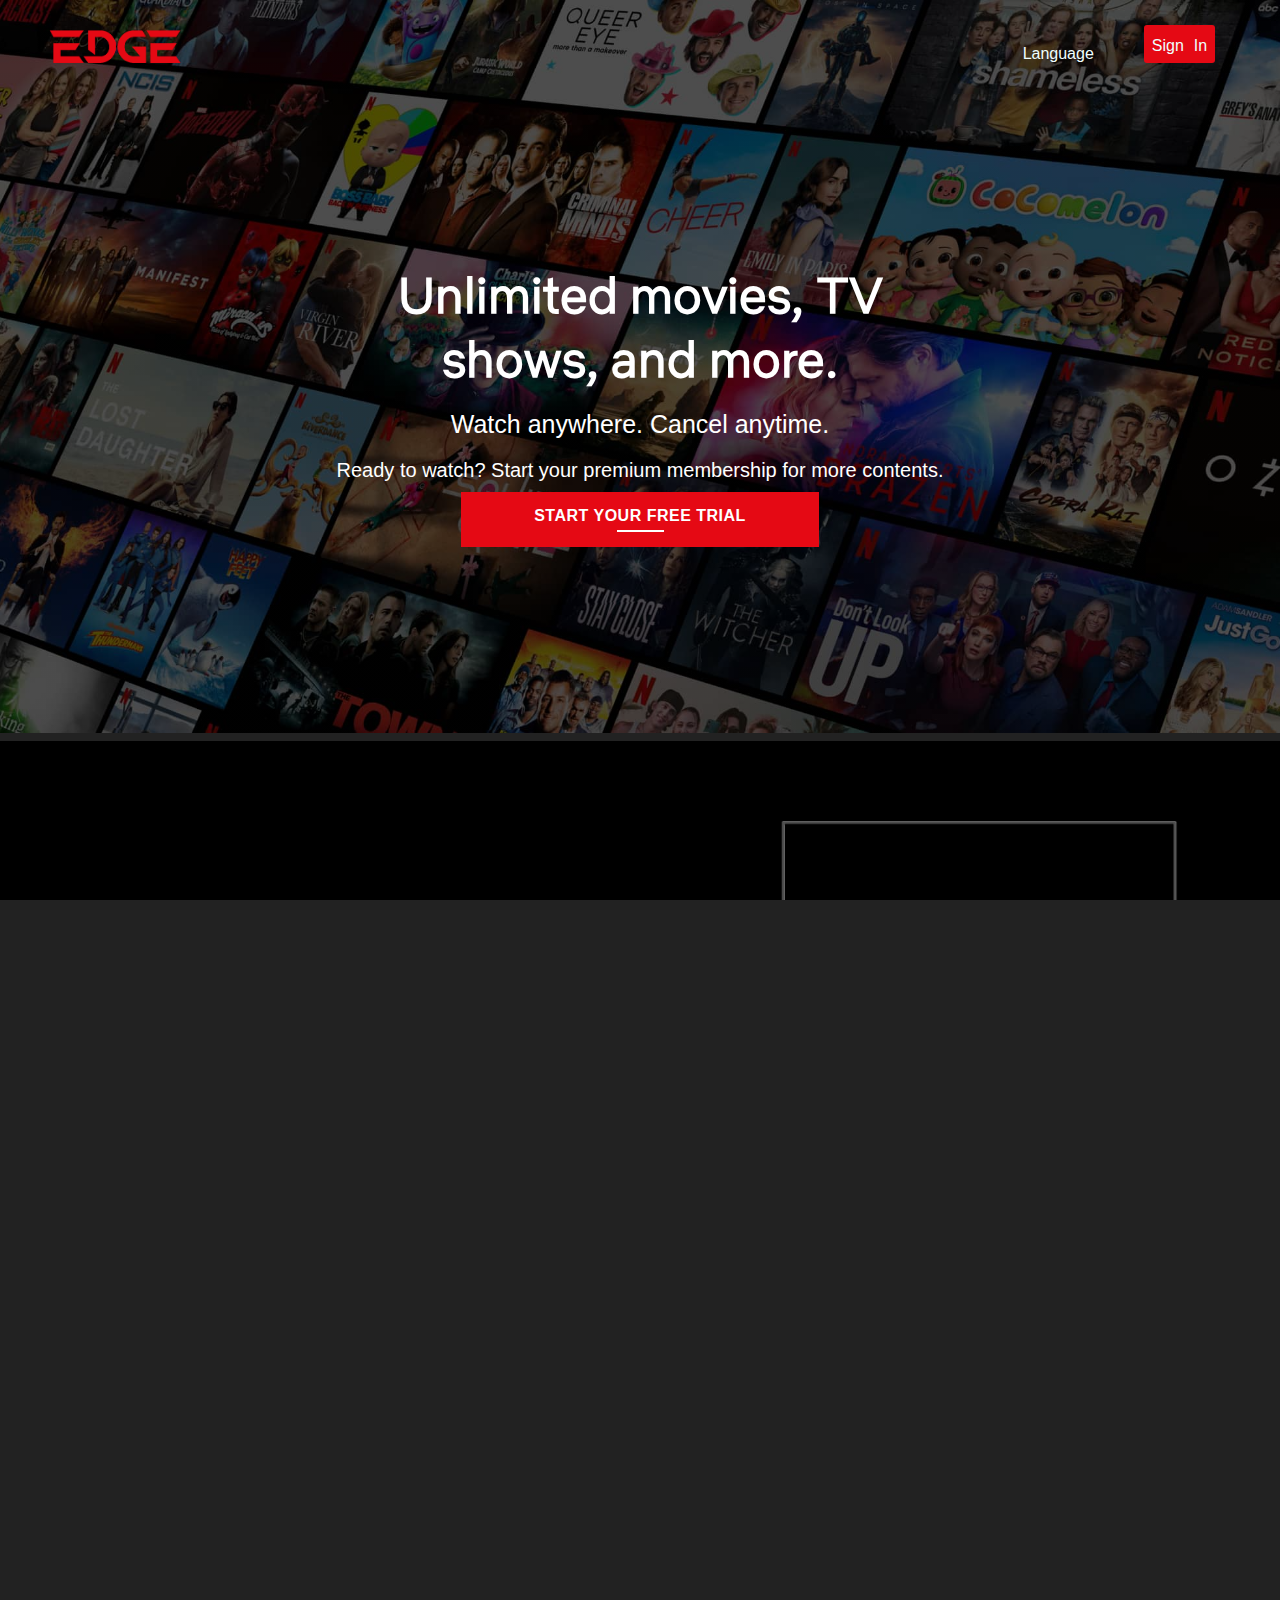
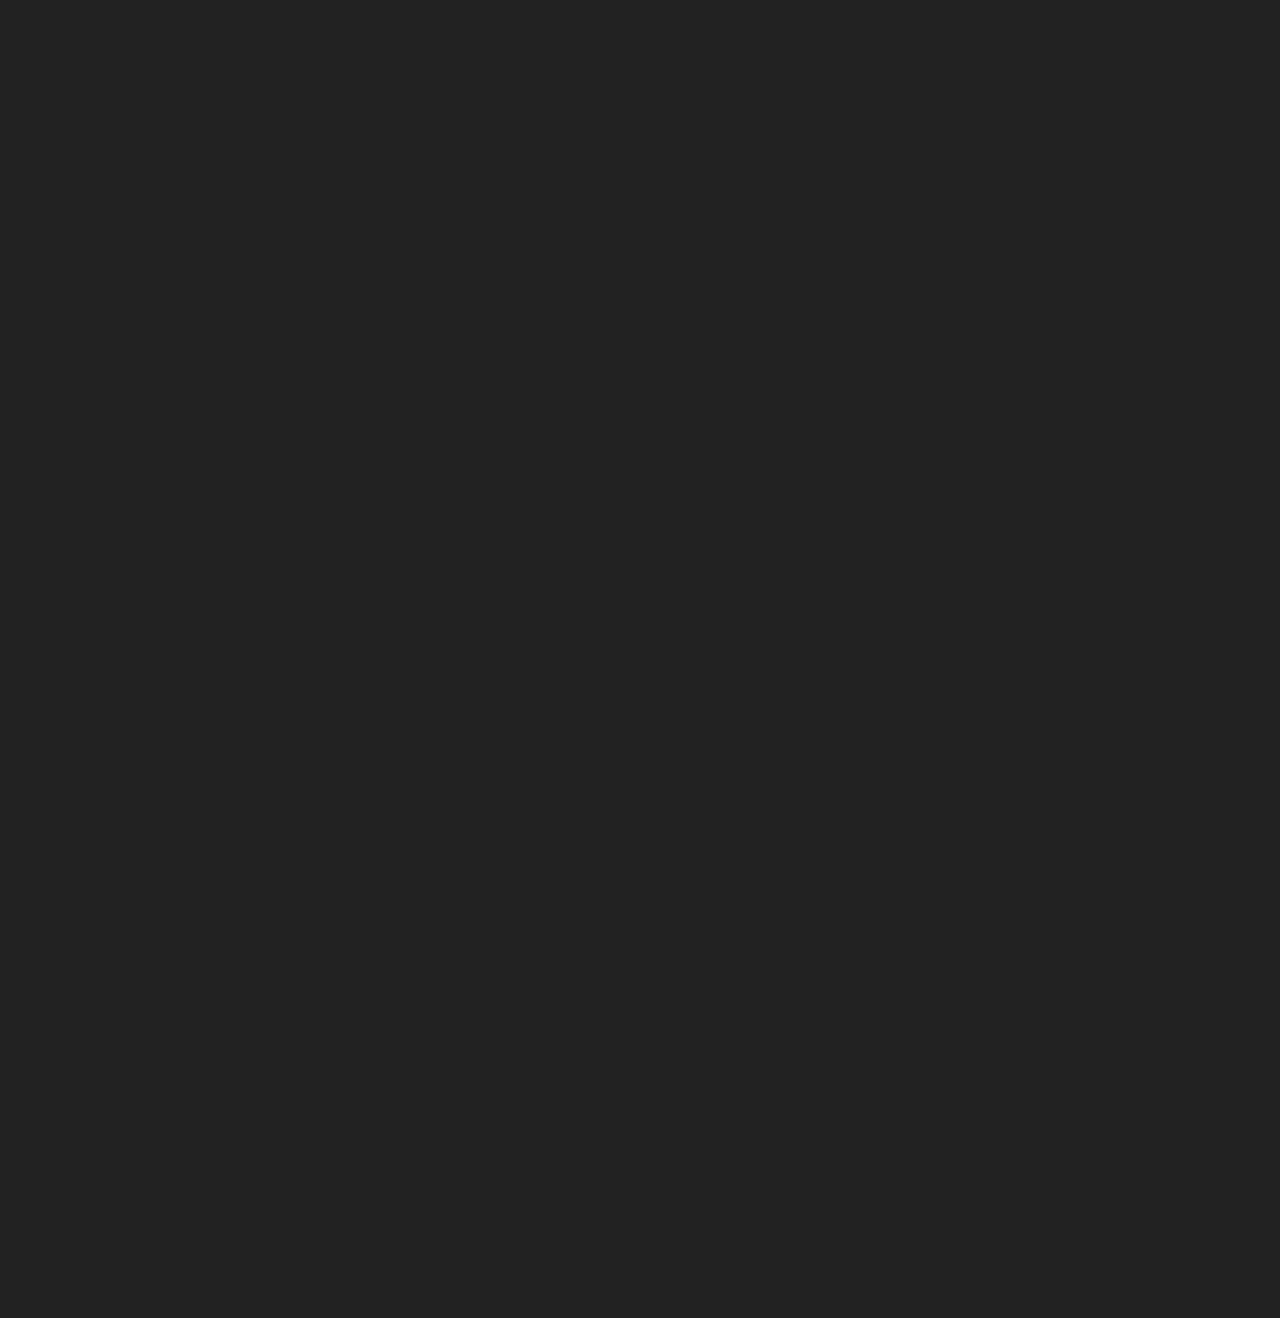
<file: index.html>
<!DOCTYPE html>
<html lang="en">

<head>
    <meta charset="UTF-8">
    <meta http-equiv="X-UA-Compatible" content="IE=edge">
    <meta name="viewport" content="width=, initial-scale=1.0">
    <title>Edge - Watch TV Shows Online, Watch Movies Online</title>
    <link rel="stylesheet" href="css/style.css">
</head>

<body>
    <div class="gross">
        <header>
            <div class="wrapper">
                <div class="nav">
                    <div class="logo">
                        <img src="images/logo.png" alt="Edgyy">
                    </div>
                    <ul class="nav-area">
                        <li><a href="#">Language</a></li>
                        <li><a href="#"><p>Sign In</p></a></li>
                    </ul>
                </div>
            </div>
            <div class="clear"></div>
            <div class="intro">
                <h1>Unlimited movies, TV shows, and more.</h1><br>
                <h2>Watch anywhere. Cancel anytime.</h2><br>
                <h3>Ready to watch? Start your premium membership for more contents.</h3>
                <div class="trial">
                    <a href="trial.html">
                        <p>START YOUR FREE TRIAL</p>
                    </a>
                </div>
            </div>
        </header>
        <div id="first">
            <div class="container">
                <div class="box-a1">
                    <h4>Enjoy on your TV.</h4><br>
                    <h5>Watch on Smart TVs, Playstation, Xbox, Chromecast, Apple TV, Blu-ray players, and more.</h5>
                </div>
                <div class="box-b1">
                    <img src="images/tv.png" alt="">
                </div>
            </div>
        </div>
        <div id="second">
            <div class="container">
                <div class="box-a2">
                    <img src="images/mobile.jpg" alt="">
                </div>
                <div class="box-b2">
                    <h6>Download your shows to watch offline.</h6><br>
                    <h1>Save your favorites easily and always have something to watch.</h1>
                </div>
            </div>
        </div>
        <div id="third">
            <div class="container">
                <div class="box-a3">
                    <h2>Watch everywhere.</h2><br>
                    <h3>Stream unlimited movies and TV shows on your phone, tablet, laptop, and TV without paying more.
                    </h3>
                </div>
                <div class="box-b3">
                    <img src="images/apple.png" alt="">
                </div>
            </div>
        </div>
        <div id="forth">
            <div class="container">
                <div class="box-a4">
                    <img src="images/kids.png" alt="">
                </div>
                <div class="box-b4">
                    <h4>Create profiles for kids.</h4><br>
                    <h5>Send kids on adventures with their favorite characters in a space made just for them—free with
                        your
                        membership.</h5>
                </div>
            </div>
        </div>
        <!-- <div id="fifth">
            <div class="container">
                <div class="box-a5">
                    Box-5
                </div>
                <div class="box-b5"></div>
            </div>
        </div> -->
    </div>
    <footer>
        <div class="footer-content">
            This is footer
        </div>
        <div class="footer-bottom">
            Edge &copy; 2001-2022 <a href="https://www.isbn-us.com/how-to-create-a-copyright-page/"> All Rights
                Reserved </a> | Designed by Ted
        </div>
    </footer>
</body>

</html>
</file>
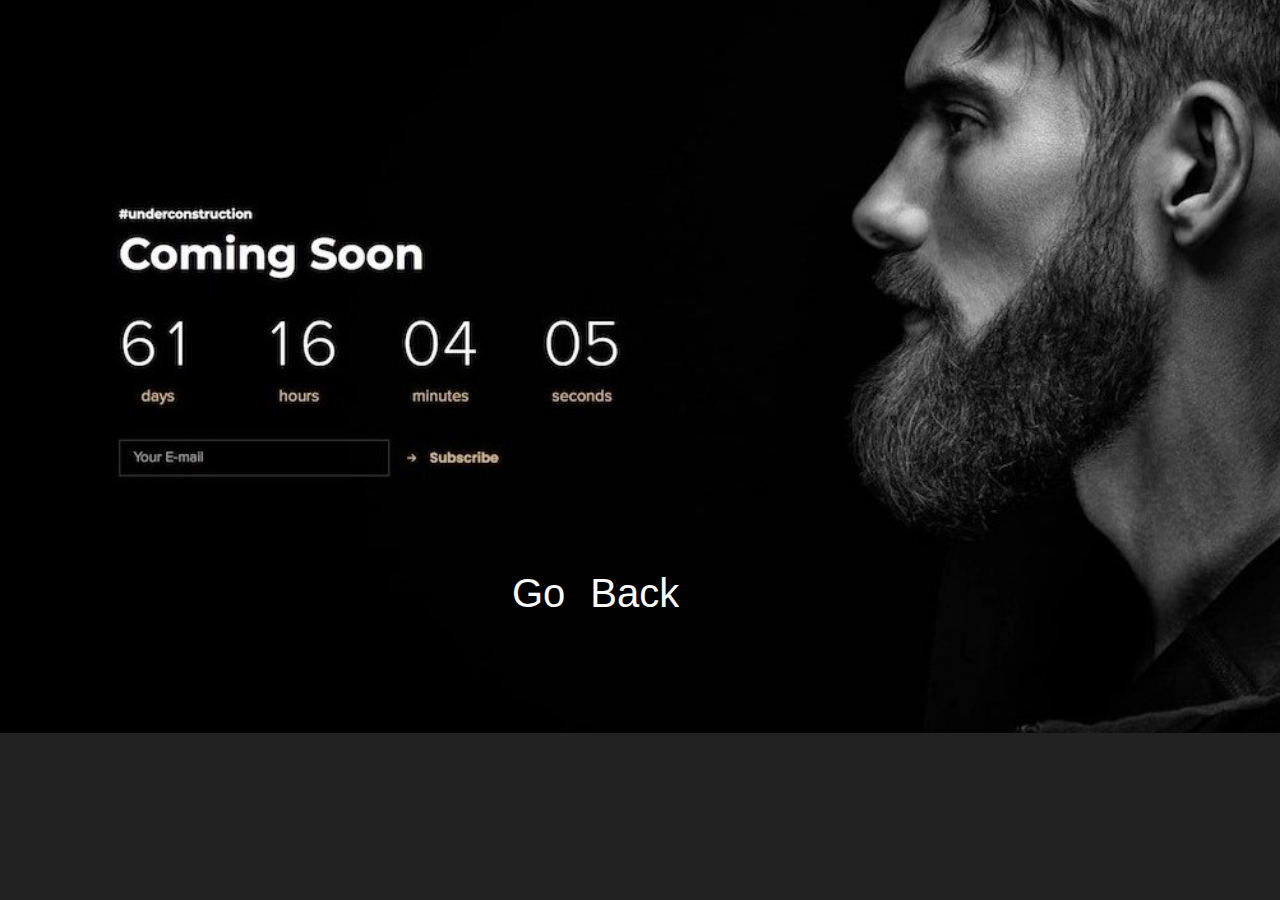
<file: trial.html>
<!DOCTYPE html>
<html lang="en">
<head>
    <meta charset="UTF-8">
    <meta http-equiv="X-UA-Compatible" content="IE=edge">
    <meta name="viewport" content="width=device-width, initial-scale=1.0">
    <title>Document</title>
    <link rel="stylesheet" href="css/style.css">
</head>
<body>
    <div id="startyourtrial">
        <div id="go-back">
           <a href="index.html">Go Back</a>
        </div>
    </div>
</body>
</html>
</file>
<file: css/style.css>
@font-face {
    font-family:"NetflixSansBlack"  ;
    src: url(../fonts/NetflixSansBlack.ttf);
}
@font-face {
    font-family:"NetflixSansBold" ;
    src: url(../fonts/NetflixSansBold.ttf);
}
@font-face {
    font-family:"NetflixSansIcon" ;
    src: url(../fonts/NetflixSansIcon.ttf);
}
@font-face {
    font-family:"NetflixSansLight" ;
    src: url(../fonts/NetflixSansLight.ttf);
}
@font-face {
    font-family:"NetflixSansMedium" ;
    src: url(../fonts/NetflixSansMedium.ttf);
}
@font-face {
    font-family:"NetflixSansRegular" ;
    src: url(../fonts/NetflixSansRegular.ttf);
}
@font-face {
    font-family:"NetflixSansThin" ;
    src: url(../fonts/NetflixSansThin.ttf);
}
*{
    margin: 0;
    padding: 0;
    overflow-x: hidden;
}
html{
    -webkit-text-size-adjust: 100%;
}
html, body{
    width: 100%;
    height: 100%;
    background-color: #222222;
    font-family: "NetflixSansIcon", sans-serif;
    direction: ltr;
    -webkit-font-smoothing: antialiased;
    /* font-size: 30px; */
}
.gross{
    min-height: 100%;
    color: white;
}
header{
    background:linear-gradient(rgba(0,0,0,0.6),rgba(0,0,0,0.6)), url(../images/banner.jpg);
    height: 733px;
    background-size: cover;
    background-position: center center;
    position: relative;
}
.wrapper{
    width: 93%;
    margin: auto;
}
.nav{
    padding-top: 25px;
}
.logo{
    float: left;
}
.logo img{
    width: 140px;
    display: inline-block;
}
.nav-area{
    float: right;
    list-style: none;
    /* margin-top: 10px; */
    
}
.nav-area li{
    display: inline-block;
}
.nav-area li a{
    display: inline-block;
    text-decoration: none;
    color: azure;
    padding: 0 20px;
}
.nav-area li a p{
    background-color: #e50914;
    padding: 8px;
    border-radius: 3px;
}
.clear{
    clear: both;
}
.intro{
    position: absolute;
    text-align: center;
    margin: 15% 26%;
}
.intro h1{
    text-align: center;
    font-size: 50px;
    font-family: "NetflixSansLight",sans-serif ;   
}
.intro h2{
    text-align: center;
    font-size:25px;
    font-family: 'Segoe UI', Tahoma, Geneva, Verdana, sans-serif;
    font-weight: 400;
}
.intro h3{
    text-align: center;
    font-size: 20px;
    font-family: sans-serif;
    font-weight: 300;
}
.trial a{
    display: block;
    background-color: #e50914;
    border: #e50914;
    color: #fff;
    cursor: pointer;
    font-size: 16px;
    font-size: 1rem;
    font-weight: 700;
    padding: 15px 19px 10px;
    letter-spacing: .5px;
    text-transform: uppercase;
    transition: all .2s ease-in-out;
    text-decoration: none!important;
    outline: none;
    width: 320px;
    margin: 10px auto 0;
    text-align: center;
    font-family:  Museo Sans,Helvetica Neue,Helvetica,Arial,sans-serif;
}
.trial a p::after{
    transition: all .2s ease-in-out;
    display: inherit;
    border-top: 2px solid #fff;
    content: "";
    margin: 5px auto;
    width: 47px;
}
#startyourtrial{
    background: url(../images/trial.jpg);
    height: 733px;
    background-size: cover;
    background-position: center center;
    position: relative;
}
#startyourtrial #go-back{
    text-align: center;
    position: absolute;
    margin: 44% 40%;
}
#startyourtrial #go-back a{
    color: #fcfcfc;
    text-decoration: none;
    font-size: 40px;
    cursor: pointer;
    
}
.container{
    display: flex;
    width: 100%;
}
#first{
    background-color: black;
    height: 460px;
    margin: 8px 0;
}
.box-a1{
    width: 50%;
    display: block;
    text-align: left;
    padding-top: 150px;
    padding-left: 150px;
} 
.box-a1 h4{
    text-align: left;
    font-size: 50px;
    font-family: "NetflixSansLight",sans-serif ;
}
.box-a1 h5{
    text-align: left;
    font-size:25px;
    font-family: 'Segoe UI', Tahoma, Geneva, Verdana, sans-serif;
    font-weight: 400;
}
.box-b1{
    width: 50%;
}
.box-b1 img{
    display: block;
    height: 400px;
    /* padding: 20px; */
}
#second{
    background-color: black;
    height: 460px;
    margin: 8px 0;
} 
.box-a2{
    width: 50%;
}
.box-a2 img{
    display: block;
    height: 380px;
    padding-top: 25px;
    padding-left: 50px;
} 
.box-b2{
    width: 50%;
    display: block;
    text-align: left;
    padding: 123px;
}
.box-b2 h6{
    text-align: left;
    font-size: 50px;
    font-family: "NetflixSansLight",sans-serif ;
}
.box-b2 h1{
    text-align: left;
    font-size:25px;
    font-family: 'Segoe UI', Tahoma, Geneva, Verdana, sans-serif;
    font-weight: 400;
}
#third{
    background-color: black;
    height: 525px;
    margin: 8px 0;
} 
.box-a3{
    width: 50%;
    display: block;
    text-align: left;
    padding-left: 150px;
    padding-top: 150px;
} 
.box-a3 h2{
    text-align: left;
    font-size: 50px;
    font-family: "NetflixSansLight",sans-serif ;
}
.box-a3 h3{
    text-align: left;
    font-size:25px;
    font-family: 'Segoe UI', Tahoma, Geneva, Verdana, sans-serif;
    font-weight: 400;
}
.box-b3{
    width: 50%;
}
.box-b3 img{
    display: block;
    height: 410px;
    padding-top: 60px;
}
#forth{
    background-color: black;
    height: 500px;
    margin: 8px 0;
} 
.box-a4{
    width: 50%;
}
.box-a4 img{
    height: 370px;
    padding: 50px;
}
.box-b4{
    width: 50%;
    display: block;
    text-align: left;
    padding: 123px;
} 
.box-b4 h4{
    text-align: left;
    font-size: 50px;
    font-family: "NetflixSansLight",sans-serif ;
}
.box-b4 h5{
    text-align: left;
    font-size:25px;
    font-family: 'Segoe UI', Tahoma, Geneva, Verdana, sans-serif;
    font-weight: 400;
}
#fifth{
    background-color: black;
    height: 300px;
    margin: 8px 0;
} 

footer{
    position: relative;
    bottom: 0px;
    background-color: black;
    color: gray;
    height: 200px;
    width: 100%;
    font-family: "Roboto";
}
footer .footer-bottom{
    background-color: #222222;
    bottom: 0px;
    
    height: 25px;
    text-align: center;
    position: absolute;
    padding: 5px 0;
    width: 100%;
    
}
footer .footer-bottom a{
    padding: 0 3px;
    text-decoration: none;
    color: rgb(22, 22, 22);
    transition: 0.6s;
}
footer .footer-bottom a:hover{
    color: rgb(241, 19, 19);
}
</file>
